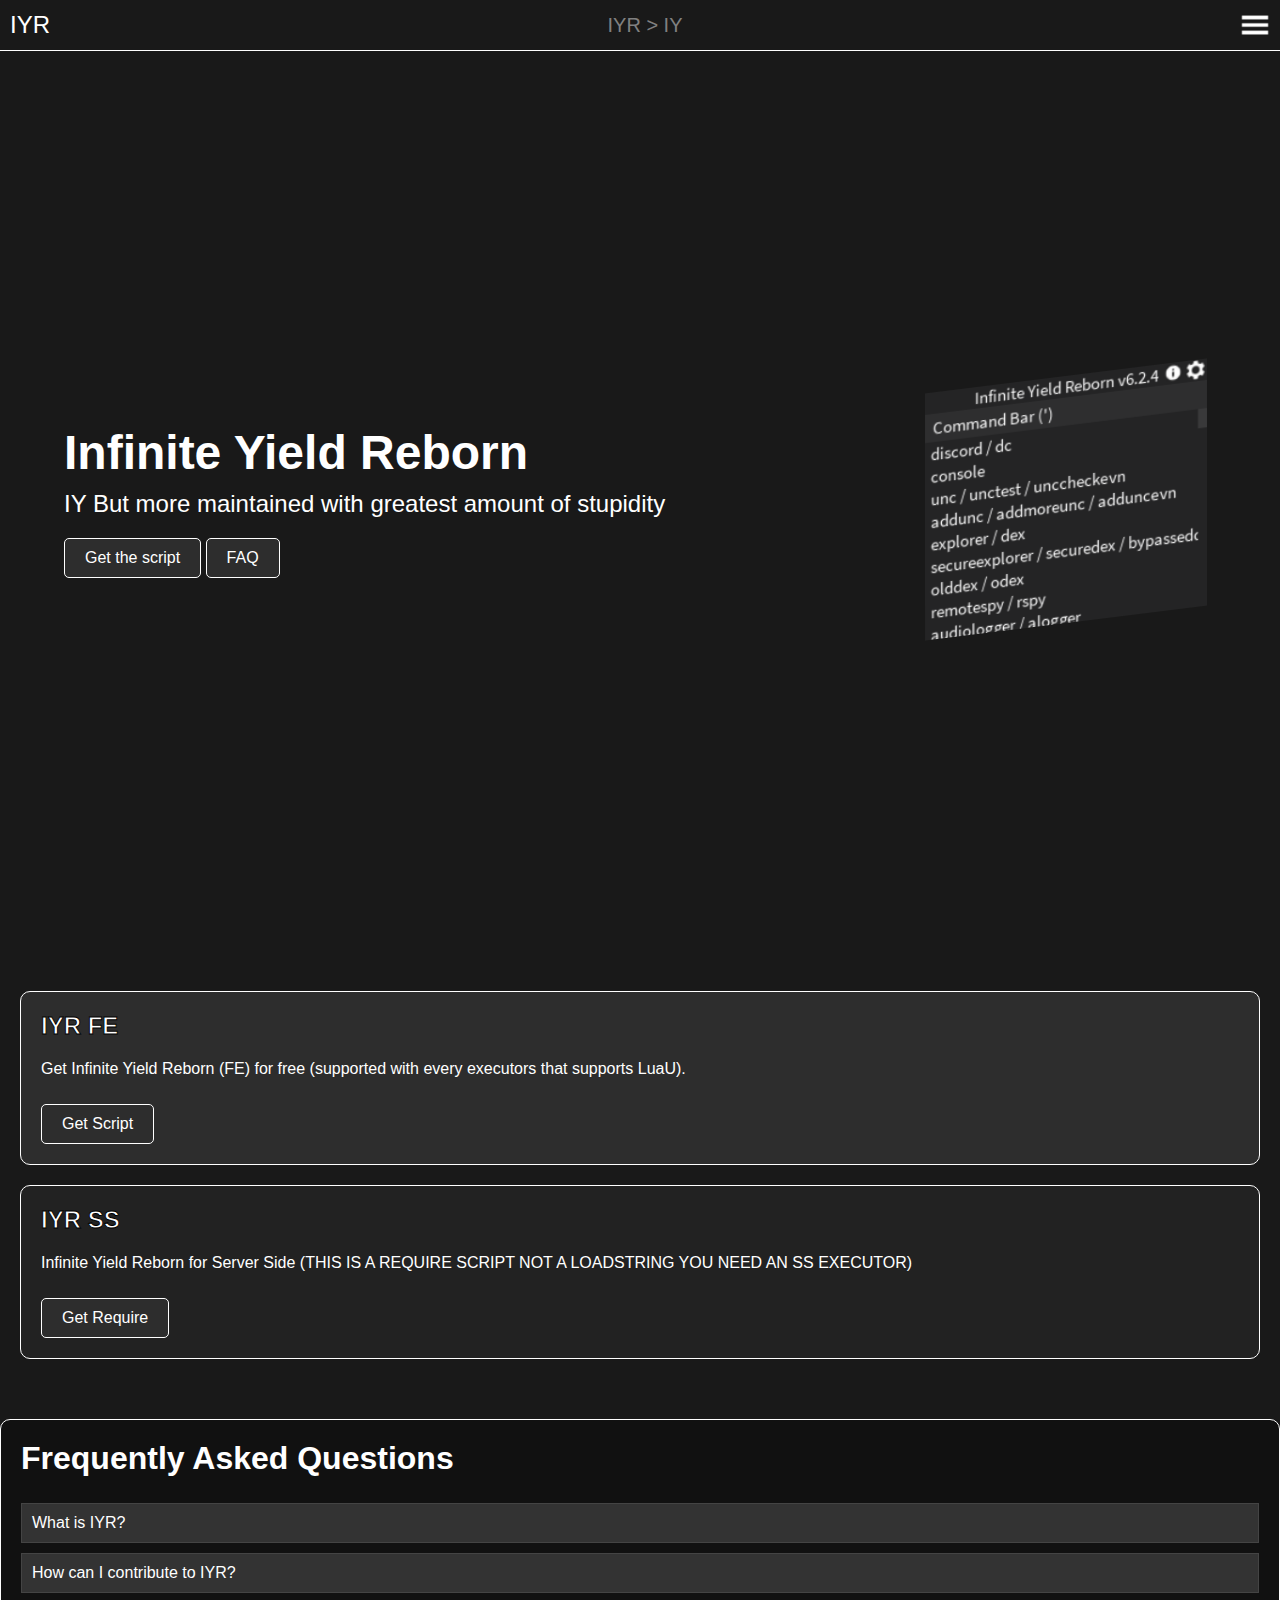
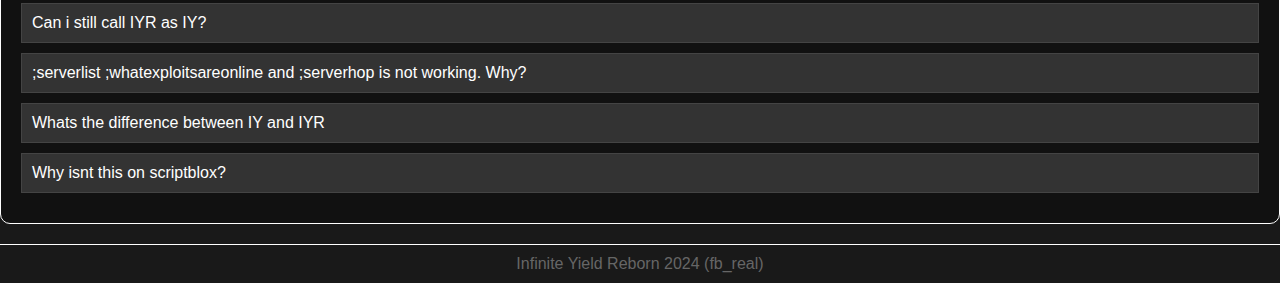
<file: index.html>
<!DOCTYPE html>
<html lang="en">
<head>
    <meta charset="UTF-8">
    <meta name="viewport" content="width=device-width, initial-scale=1.0">
    <meta name="keywords" content="iy, inf yield, infinte yield, iyr, inf yield reborn, infinite yield reborn, roblox script, roblox, roblox hacks">
    <meta name="description" content="Infinite Yield Reborn. Its just normal IY. BUT Better and more updates! For free of course.">
    <title>Infinite Yield Reborn</title>
    <link rel="apple-touch-icon" sizes="180x180" href="/images/apple-touch-icon.png">
    <link rel="icon" type="image/png" sizes="32x32" href="/images/favicon-32x32.png">
    <link rel="icon" type="image/png" sizes="16x16" href="/images/favicon-16x16.png">
    <link rel="manifest" href="/images/site.webmanifest">
    <link rel="stylesheet" href="style.css">
    <style>
        #faq h2 {
            text-align: center;
        }
        .faq-section {
            background-color: #111;
            border: 1px solid white;
            padding: 20px;
            border-radius: 10px;
            margin: 20px 0;
        }

        .faq-section h2 {
            font-size: 32px;
            margin-top: 0;
        }

        .faq-item {
            margin-bottom: 10px;
        }

        .faq-question {
            cursor: pointer;
            padding: 10px;
            background-color: #333;
            border: 1px solid #444;
        }

        .faq-answer {
            display: none;
            padding: 10px;
            border: 1px solid #444;
            border-top: none;
            background-color: #222;
        }
    </style>
</head>
<body>
    <div class="header">
        <div class="header-text" onclick="window.location.href = '/'">IYR</div>
        <div class="status">IYR > IY</div>
        <img src="/images/Webp.png" alt="Decorative Element" class="menu-icon">
    </div>
    <div id="menu-bar">
        <li><a href="/">Home</a></li>
        <li><a href="/credits">Credits</a></li>
        <li><a href="/discover">Discover</a></li>
        <li><a href="https://github.com/fuckusfm/infiniteyield-reborn">Source</a></li>
        <li><a href="https://discord.gg/bfYJcEwjt2">Discord</a></li>
    </div>
    <div class="main-section">
        <div class="main-info">
            <h1>Infinite Yield Reborn</h1>
            <p>IY But more maintained with greatest amount of stupidity</p>
            <button class="scroll-button" onclick="scrollToPanels(1)">Get the script</button>
            <button class="scroll-button" onclick="scrollToPanels(2)">FAQ</button>
        </div>
        <div class="main-image">
            <img src="/images/Rawc3OSdFt.png" alt="Decorative Element" id="image1">
        </div>
    </div>
    <div class="container">
        <div class="panel" id="panel1">
            <h2>IYR FE</h2>
            <p>Get Infinite Yield Reborn (FE) for free (supported with every executors that supports LuaU).</p>
            <button class="button" onclick="showModal(1)">Get Script</button>
        </div>
        <div class="panel" id="panel2">
            <h2>IYR SS</h2>
            <p>Infinite Yield Reborn for Server Side (THIS IS A REQUIRE SCRIPT NOT A LOADSTRING YOU NEED AN SS EXECUTOR)</p>
            <button class="button" onclick="showModal(2)">Get Require</button>
        </div>
    </div>
    <div></div>
    <div class="faq-section">
        <h2>Frequently Asked Questions</h2>
        <div class="faq-item">
            <div class="faq-question">What is IYR?</div>
            <div class="faq-answer">
                <p>IYR aka Infinite Yield Reborn is a fork of IY But better!</p>
                <p>Just more maintained.</p>
            </div>
        </div>
        <div class="faq-item">
            <div class="faq-question">How can I contribute to IYR?</div>
            <div class="faq-answer">You can make a pull request in our github repo</div>
        </div>
        <div class="faq-item">
            <div class="faq-question">Can i still call IYR as IY?</div>
            <div class="faq-answer">Are you serious? (no)</div>
        </div>
        <div class="faq-item">
            <div class="faq-question">;serverlist ;whatexploitsareonline and ;serverhop is not working. Why?</div>
            <div class="faq-answer">Either the api is down or it takes a while to respond or we messed up the code</div>
        </div>
        <div class="faq-item">
            <div class="faq-question">Whats the difference between IY and IYR</div>
            <div class="faq-answer">
                <p>Well lets say that theres. A lot of features.</p>
                <o>;serverlist ;infinity ;windowfocus ;antibang You name it</o>
            </div>
        </div>
        <div class="faq-item">
            <div class="faq-question">Why isnt this on scriptblox?</div>
            <div class="faq-answer">
                <p>Some guy at scriptblox banned both FurryBoy (retired) and FB_Real</p>
                <p>Because we uploaded the script with 1 more nsfw feature</p>
                <p>I guess it's too much?</p>
                <p>We did not got the exact reason. Well shame on scriptblox Boohoo</p>
                <p>Our script is up on rscripts.net (someone reuploaded) though</p>
            </div>
        </div>
    </div>
    <div id="scriptModalFE" class="modal">
        <div class="modal-content">
            <span class="close" onclick="closeModal()">&times;</span>
            <h2>Script</h2>
            <textarea class="textbox" id="scriptTextFE" readonly>loadstring(game:HttpGet("https://github.com/fuckusfm/infiniteyield-reborn/raw/master/source"))()</textarea>
            <button class="clipboard-button" onclick="copyToClipboard()">Copy to Clipboard</button>
        </div>
    </div>
    <div id="scriptModalSS" class="modal">
        <div class="modal-content">
            <span class="close" onclick="closeModal()">&times;</span>
            <h2>Script</h2>
            <textarea class="textbox" id="scriptTextSS" readonly>require(17799578371).IYReborn("YOURUSERNAMENOTDISPLAYNAME")</textarea>
            <button class="clipboard-button" onclick="copyToClipboard()">Copy to Clipboard</button>
        </div>
    </div>
    <div class="footer">
        Infinite Yield Reborn 2024 (fb_real)
    </div>
    <script src="script.js"></script>
    <script>
        var modal
        var scriptbox
        function showModal(n) {
            if (n == 1) {
                modal = document.getElementById('scriptModalFE');
                scriptbox = document.getElementById('scriptTextFE')
                modal.style.display = 'flex';
            }
            if (n == 2) {
                modal = document.getElementById('scriptModalSS');
                scriptbox = document.getElementById('scriptTextSS')
                modal.style.display = 'flex';
            }
        }

        function closeModal() {
            document.getElementById('scriptModalFE').style.display = 'none';
            document.getElementById('scriptModalSS').style.display = 'none';
        }

        function copyToClipboard() {
            var copyText = scriptbox
            copyText.select();
            copyText.setSelectionRange(0, 99999); // For mobile devices
            document.execCommand("copy");
        }

        // Close the modal when clicking outside of it
        window.onclick = function(event) {
            if (event.target == modal) {
                modal.style.display = "none";
            }
        }
    </script>
</body>
</html>
</file>
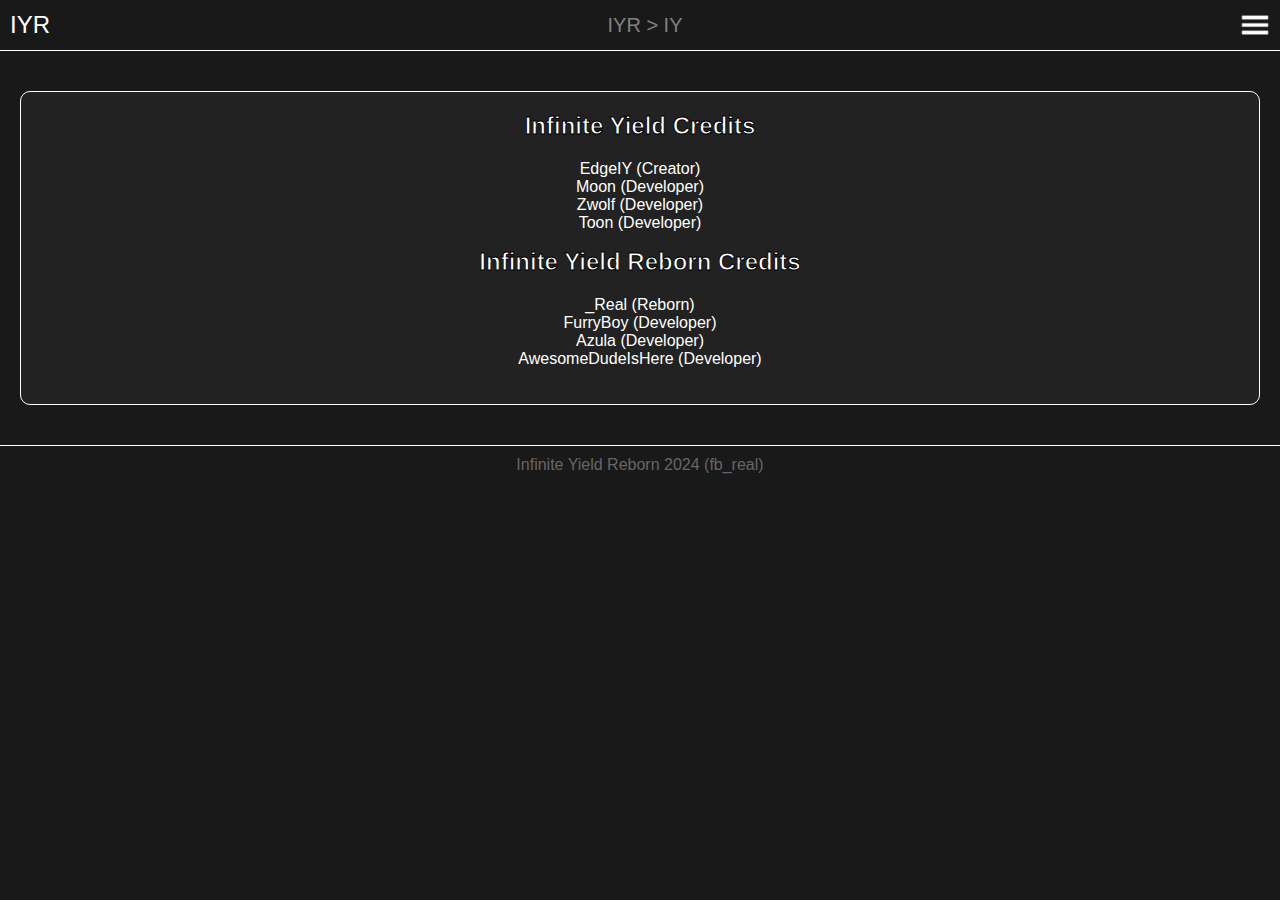
<file: credits.html>
<!DOCTYPE html>
<html lang="en">
<head>
    <meta charset="UTF-8">
    <meta name="viewport" content="width=device-width, initial-scale=1.0">
    <meta name="keywords" content="iy, inf yield, infinte yield, iyr, inf yield reborn, infinite yield reborn, roblox script, roblox, roblox hacks">
    <title>Infinite Yield Reborn</title>
    <link rel="apple-touch-icon" sizes="180x180" href="/images/apple-touch-icon.png">
    <link rel="icon" type="image/png" sizes="32x32" href="/images/favicon-32x32.png">
    <link rel="icon" type="image/png" sizes="16x16" href="/images/favicon-16x16.png">
    <link rel="manifest" href="/images/site.webmanifest">
    <link rel="stylesheet" href="style.css">
    <style>
        .panel {
            text-align: center;
        }
    </style>
</head>
<body>
    <div class="header">
        <div class="header-text" onclick="window.location.href = '/'">IYR</div>
        <div class="status">IYR > IY</div>
        <img src="/images/Webp.png" alt="Decorative Element" class="menu-icon">
    </div>
    <div id="menu-bar">
        <li><a href="/">Home</a></li>
        <li><a href="/credits">Credits</a></li>
        <li><a href="/discover">Discover</a></li>
        <li><a href="https://github.com/fuckusfm/infiniteyield-reborn">Source</a></li>
        <li><a href="https://discord.gg/bfYJcEwjt2">Discord</a></li>
    </div>
    <div class="container">
        <div class="panel">
            <h2>Infinite Yield Credits</h2>
            <p>
                EdgeIY (Creator) <br>
                Moon (Developer) <br>
                Zwolf (Developer) <br>
                Toon (Developer)
            </p>
            <h2>Infinite Yield Reborn Credits</h2>
            <p>
                _Real (Reborn) <br>
                FurryBoy (Developer) <br>
                Azula (Developer) <br>
                AwesomeDudeIsHere (Developer) 
            </p>
        </div>
    </div>
    <div class="footer">
        Infinite Yield Reborn 2024 (fb_real)
    </div>
    <script>
        document.addEventListener('DOMContentLoaded', function() {
            const menuIcon = document.querySelector('.menu-icon');
            const menuBar = document.getElementById('menu-bar');

            menuIcon.addEventListener('click', function() {
                if (menuBar.style.display === 'none' || menuBar.style.display === '') {
                    menuBar.style.display = 'flex';
                } else {
                    menuBar.style.display = 'none';
                }
            });
        });
    </script>
</body>
</html>
</file>
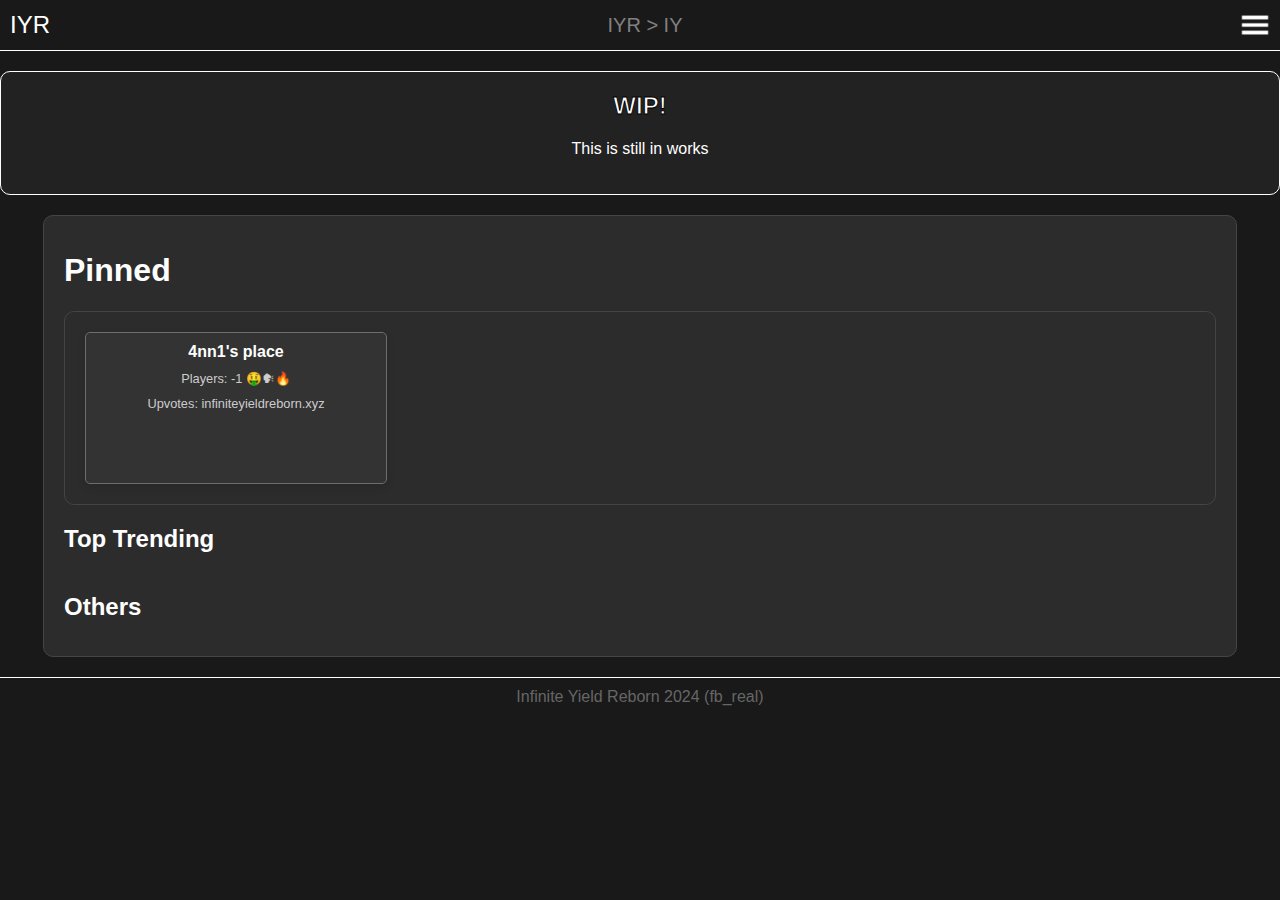
<file: discover.html>
<!DOCTYPE html>
<html lang="en">
    <head>
        <meta charset="UTF-8">
        <meta name="viewport" content="width=device-width, initial-scale=1.0">
        <meta name="keywords" content="iy, inf yield, infinte yield, iyr, inf yield reborn, infinite yield reborn, roblox script, roblox, roblox hacks">
        <title>IYR Discover</title>
        <link rel="apple-touch-icon" sizes="180x180" href="/images/apple-touch-icon.png">
        <link rel="icon" type="image/png" sizes="32x32" href="/images/favicon-32x32.png">
        <link rel="icon" type="image/png" sizes="16x16" href="/images/favicon-16x16.png">
        <link rel="manifest" href="/images/site.webmanifest">
        <link rel="stylesheet" href="style.css">
        <link rel="stylesheet" href="discover.css">
        <style>
            #wip {
                text-align: center;
            }
        </style>
    </head>
    <body>
        <div class="header">
            <div class="header-text" onclick="window.location.href = '/'">IYR</div>
            <div class="status">IYR > IY</div>
            <img src="/images/Webp.png" alt="Decorative Element" class="menu-icon">
        </div>
        <div id="menu-bar">
            <li><a href="/">Home</a></li>
            <li><a href="/credits">Credits</a></li>
            <li><a href="/discover">Discover</a></li>
            <li><a href="https://github.com/fuckusfm/infiniteyield-reborn">Source</a></li>
            <li><a href="https://discord.gg/bfYJcEwjt2">Discord</a></li>
        </div>
        <div class="panel" id="wip">
            <h2>WIP!</h2>
            <p>This is still in works</p>
        </div>
        <div id="discover-page">
            <h1>Pinned</h1>
            <div id="top-carousel" class="carousel">
            </div>
            <h2>Top Trending</h2>
            <div id="top-trending" class="game-list"></div>
            <h2>Others</h2>
            <div id="other-games" class="game-list"></div>
        </div>
    <div class="footer">
        Infinite Yield Reborn 2024 (fb_real)
    </div>
    <script>
        const proxyUrl = 'https://corsproxy.io/?';
        const apiUrl = 'https://apis.roblox.com/explore-api/v1/get-sorts?sessionId=f';

        async function fetchGameData() {
            try {
                const response = await fetch(proxyUrl + apiUrl);
                const data = await response.json();
                displayGames(data);
            } catch (error) {
                console.error('Error fetching data:', error);
            }
        }

        function displayGames(data) {
            const topTrending = document.getElementById('top-trending');
            const upAndComing = document.getElementById('other-games');    

            data.sorts.forEach(sort => {
                if (sort.contentType === 'Games') {
                    sort.games.forEach((game, index) => {
                        const gameItem = document.createElement('div');
                        gameItem.classList.add('game-item');       

                        const gameTitle = document.createElement('h3');
                        gameTitle.textContent = game.name;
                        gameItem.appendChild(gameTitle);       

                        const playerCount = document.createElement('p');
                        playerCount.textContent = `Players: ${game.playerCount}`;
                        gameItem.appendChild(playerCount);     

                        const totalUpVotes = document.createElement('p');
                        totalUpVotes.textContent = `Upvotes: ${game.totalUpVotes}`;
                        gameItem.appendChild(totalUpVotes);    

                        const hiddenPlaceId = document.createElement('span');
                        hiddenPlaceId.classList.add('hidden');
                        hiddenPlaceId.textContent = game.rootPlaceId;
                        gameItem.appendChild(hiddenPlaceId);       

                        gameItem.addEventListener('click', () => {
                            window.location.href = `/game?placeId=${game.rootPlaceId}`;
                        });    
                 

                        if (index < 10) {
                            topTrending.appendChild(gameItem);
                        } else {
                            upAndComing.appendChild(gameItem);
                        }
                    });
                }
            });
        }

        async function topcarouseldisplay() {
            const topCarousel = document.getElementById('top-carousel');
            const response = await fetch(`/discoverpinned.json`);
            const data = await response.json();

            data.data.forEach(game => {
                const gameItem = document.createElement('div');
                gameItem.classList.add('game-item');      

                const gameTitle = document.createElement('h3');
                gameTitle.textContent = game.name;
                gameItem.appendChild(gameTitle);      

                const playerCount = document.createElement('p');
                playerCount.textContent = `Players: ${game.playerCount}`;
                gameItem.appendChild(playerCount);    

                const totalUpVotes = document.createElement('p');
                totalUpVotes.textContent = `Upvotes: ${game.totalUpVotes}`;
                gameItem.appendChild(totalUpVotes);   

                const hiddenPlaceId = document.createElement('span');
                hiddenPlaceId.classList.add('hidden');
                hiddenPlaceId.textContent = game.placeId;
                gameItem.appendChild(hiddenPlaceId);      

                gameItem.addEventListener('click', () => {
                    window.location.href = `/game?placeId=${game.placeId}`;
                }); 

                topCarousel.appendChild(gameItem);
            });
        }

        fetchGameData();
        topcarouseldisplay();

        document.addEventListener('DOMContentLoaded', function() {
            const menuIcon = document.querySelector('.menu-icon');
            const menuBar = document.getElementById('menu-bar');

            menuIcon.addEventListener('click', function() {
                if (menuBar.style.display === 'none' || menuBar.style.display === '') {
                    menuBar.style.display = 'flex';
                } else {
                    menuBar.style.display = 'none';
                }
            });
        });
    </script>
</body>
</html>
</file>
<file: style.css>
body {
    margin: 0;
    font-family: Arial, sans-serif;
    background-color: rgb(25, 25, 25);
    color: white;
}

::-webkit-scrollbar {
    width: 0px;
}
.main-section {
    height: 100vh;
    display: flex;
    flex-direction: left;
    justify-content: space-between;
    align-items: center;
}

.main-section h1 {
    font-size: 48px;
    margin: 0;
}

.main-section p {
    font-size: 24px;
    margin: 10px 0 20px 0;
}

.main-image {
    padding-right: 5%;
}

#image1 {
    width: 300px;
    max-width: 500px;
}

.main-info {
    padding-left: 5%;
}

.scroll-button {
    background-color: rgb(45, 45, 45);
    border: 1px solid white;
    color: white;
    border-radius: 5px;
    padding: 10px 20px;
    font-size: 16px;
    cursor: pointer;
}

.container {
    width: 100%;
    padding: 20px;
    box-sizing: border-box;
}

.header {
    display: flex;
    justify-content: space-between;
    align-items: center;
    background-color: rgb(25, 25, 25);
    border-bottom: 1px solid white;
    padding: 10px;
    color: white;
    font-size: 24px;
}

.footer {
    padding: 10px 20px;
    background-color: rgb(25, 25, 25);
    text-align: center;
    border-top: 1px solid white;
    color: #666;
}

.header-text {
    margin: 0;
    cursor: pointer;
}

.menu-icon {
    max-height: 30px;
    cursor: pointer;
}

#menu-bar {
    display: none;
    background-color: #333;
    padding: 10px;
    flex-wrap: wrap;
    justify-content: space-around;
    list-style-type: none;
}

#menu-bar ul {
    padding: 0;
    margin: 0;
}

#menu-bar li a {
    color: white;
    text-decoration: none;
}

.status {
    text-align: center;
    font-size: 20px;
    color: gray;
}

.panel {
    background-color: #222;
    border: 1px solid white;
    padding: 20px;
    margin: 20px 0;
    position: relative;
    border-radius: 10px;
}

.panel h2 {
    position: relative;
    margin-top: 0;
    z-index: 10;
    -webkit-text-stroke: 1px #000;
}
.panel p {
    position: relative;
    z-index: 10;
    -webkit-text-stroke: 1% #000;
}

#panel1 {
    background-color: rgb(45, 45, 45);
}

.button {
    background-color: rgb(45, 45, 45);
    border: 1px solid white;
    color: white;
    padding: 10px 20px;
    text-align: center;
    text-decoration: none;
    display: inline-block;
    font-size: 16px;
    margin-top: 10px;
    cursor: pointer;
    border-radius: 5px;
}
.button:hover {
    background-color: rgb(0,0,0);
}

.decorative-element {
    position: absolute;
    max-width: 140px;
}

.decorative-element.top-left {
    top: -20px;
    left: -20px;
    z-index: 2;
}

.decorative-element.bottom-right {
    bottom: -20px;
    right: -20px;
}
.modal {
    display: none;
    position: fixed;
    z-index: 1;
    left: 0;
    top: 0;
    width: 100%;
    height: 100%;
    overflow: auto;
    background-color: rgba(0, 0, 0, 0.8);
    justify-content: center;
    align-items: center;
    z-index: 11;
}
.modal-content {
    background-color: #1f1f1f;
    padding: 10px;
    border: 1px solid #ffffff;
    border-radius: 5px;
    width: 80%;
    max-width: 600px;
    text-align: center;
    z-index: 11;
}
.close {
    color: #aaaaaa;
    float: right;
    font-size: 28px;
    font-weight: bold;
}
.close:hover,
.close:focus {
    color: #ffffff;
    text-decoration: none;
    cursor: pointer;
}
.textbox {
    width: 90%;
    background-color: #333;
    color: #ffffff;
    padding: 5px;
    border: 1px solid white;
    border-radius: 5px;
    resize: none;
}
.clipboard-button {
    margin-top: 10px;
    background-color: rgb(45, 45, 45);
    border: none;
    padding: 10px 20px;
    cursor: pointer;
    color: #fff;
    font-size: medium;
    border: 1px solid white;
    border-radius: 5px;
    position: relative;
    margin: 5px -39px;
}
.clipboard-button:hover {
    background-color: #0d0d0d;
}
</file>
<file: discover.css>
#discover-page {
    width: 90%;
    margin: 20px auto;
    background-color: #2c2c2c;
    border: 1px solid #444;
    border-radius: 10px;
    padding: 15px 20px;
}

h1, h2 {
    color: #fff;
}

.card {
    text-align: center;
}

.carousel {
    display: flex;
    overflow-x: auto;
    scroll-behavior: smooth;
    margin-bottom: 20px;
    padding: 10px;
    border: 1px solid #444;
    border-radius: 10px;
}

.carousel::-webkit-scrollbar {
    display: none;  /* Hides the scrollbar for WebKit browsers */
}
.game-list {
    display: flex;
    flex-wrap: wrap;
    justify-content: space-between;
}

.game-item {
    width: 300px;
    height: 200px;
    max-height: 150px;
    margin: 10px;
    border: 1px solid #6d6d6d;
    border-radius: 5px;
    overflow: hidden;
    text-align: center;
    background-color: #333;
    color: #fff;
    box-shadow: 0 4px 8px rgba(0, 0, 0, 0.1);
}

.game-item:hover {
    cursor: pointer;
}

.game-item img {
    width: 100%;
    height: 150px;
    object-fit: cover;
}

.game-item h3 {
    font-size: 1.0em;
    margin: 10px 0;
}

.game-item p {
    font-size: 0.8em;
    color: #ccc;
    margin: 0 10px 10px;
}

.hidden {
    display: none;
}
</file>
